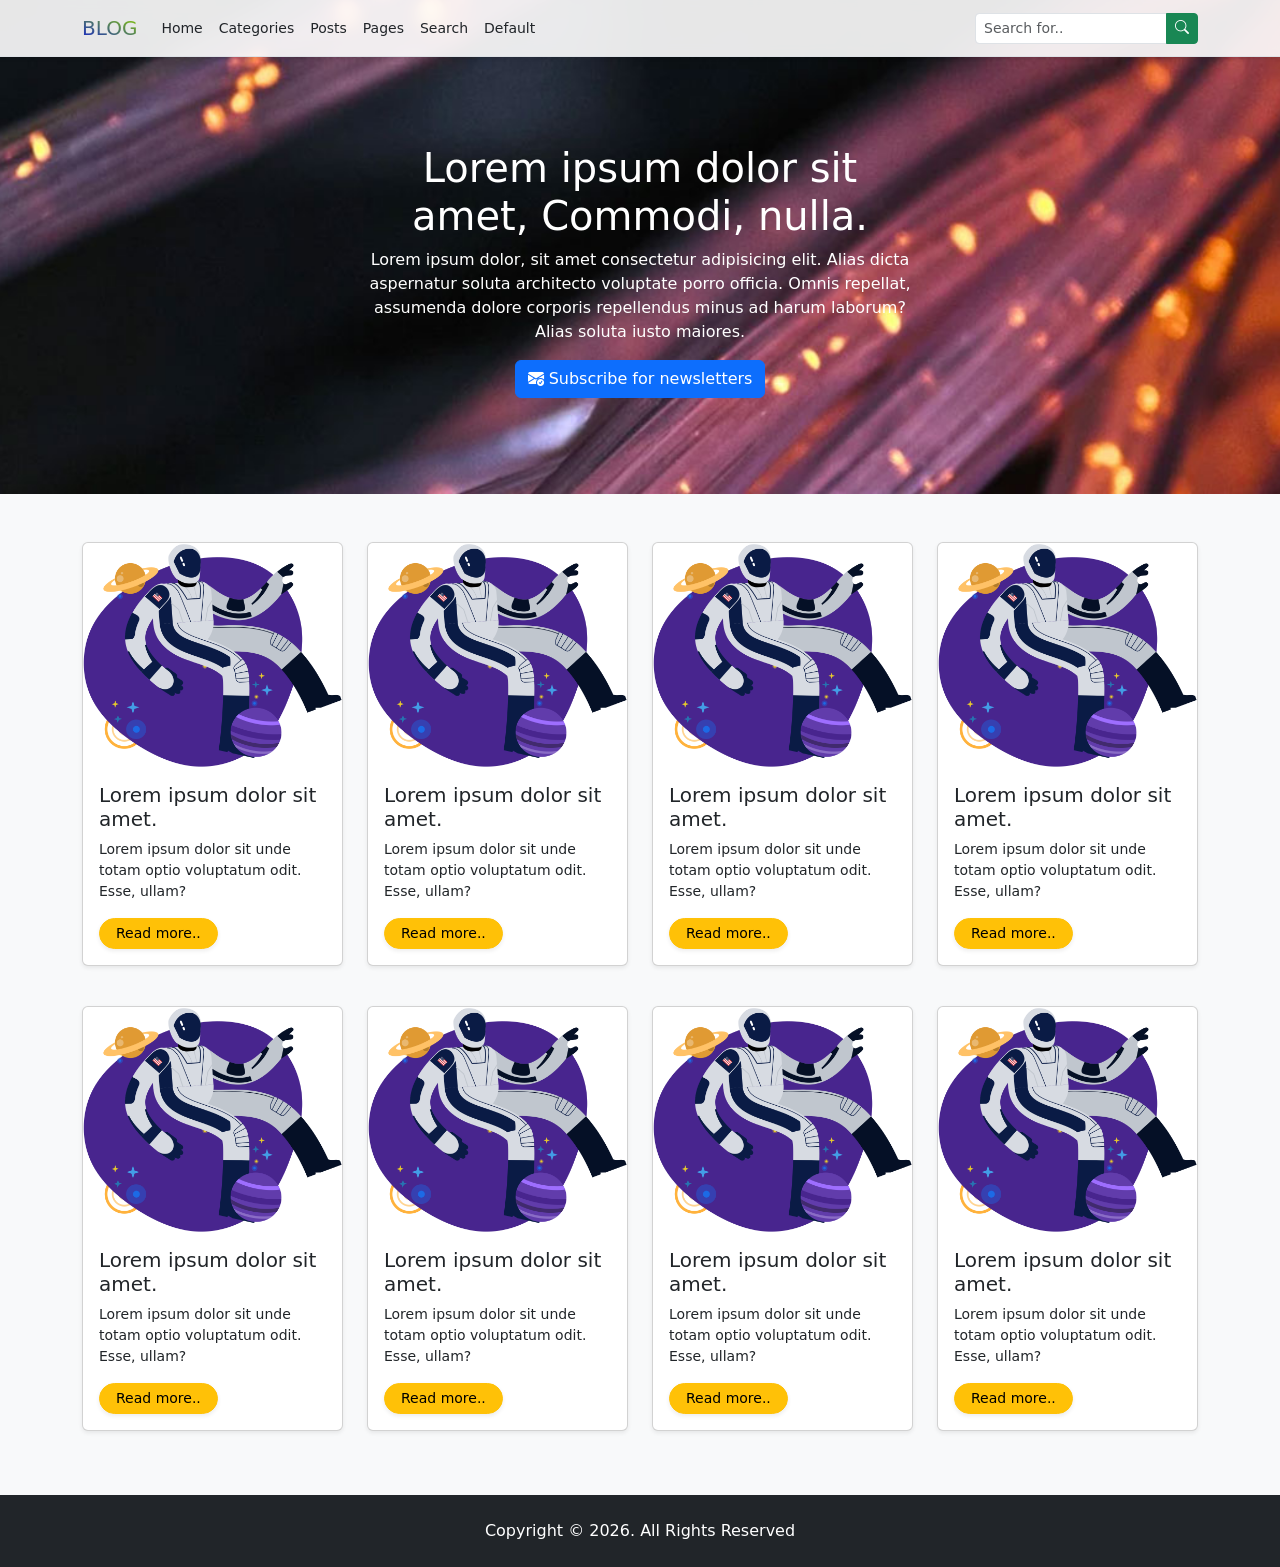
<file: index.html>
<!DOCTYPE html>
<html lang="en">
<head>
    <meta charset="UTF-8">
    <meta name="viewport" content="width=device-width, initial-scale=1.0">
    <title>Home Template</title>
    <link rel="stylesheet" href="https://cdn.jsdelivr.net/npm/bootstrap@5.3.8/dist/css/bootstrap.min.css">
    <link rel="stylesheet" href="https://cdn.jsdelivr.net/npm/bootstrap-icons@1.13.1/font/bootstrap-icons.min.css">
    <link rel="stylesheet" href="styles.css">
</head>
<body class="bg-light">
    
<!-- Navbar -->
<nav class="navbar navbar-expand-lg bg-white small border-bottom shadow-sm fixed-top custom-nav" style="--bs-bg-opacity: .9;">
    <div class="container">
        <a href="index.html" class="navbar-brand">
            <span class="brand-style brand-gradient">
                BLOG
            </span>
        </a>
        <button
            type="button"
            class="navbar-toggler"
            data-bs-toggle="collapse"
            data-bs-target="#blog-navbar"
            aria-controls="blog-navbar"
            aria-expanded="false"
            aria-label="Toggle Navigation">
            <span class="navbar-toggler-icon"></span>
        </button>
        <div class="collapse navbar-collapse" id="blog-navbar">
            <ul class="navbar-nav me-auto mb-2 mb-lg-0">
                <li class="nav-item">
                    <a href="index.html" class="nav-link text-dark">Home</a>
                </li>
                <li class="nav-item">
                    <a href="default.html" class="nav-link text-dark">Categories</a>
                </li>
                <li class="nav-item">
                    <a href="posts.html" class="nav-link text-dark">Posts</a>
                </li>
                <li class="nav-item">
                    <a href="page.html" class="nav-link text-dark">Pages</a>
                </li>
                <li class="nav-item">
                    <a href="search.html" class="nav-link text-dark">Search</a>
                </li>
                <li class="nav-item">
                    <a href="default.html" class="nav-link text-dark">Default</a>
                </li>
            </ul>
            <form class="d-flex" role="search">
                <div class="input-group">
                    <input type="search" class="form-control form-control-sm" placeholder="Search for..">
                    <button type="submit" class="btn btn-sm btn-success">
                        <i class="bi bi-search"></i>
                    </button>
                </div>
            </form>
        </div>
    </div>
</nav>
<!-- Navbar -->

<!-- Banner -->
 <section class="banner-holder pt-5">
    <div class="container">
        <div class="row justify-content-center">
            <div class="col-md-6">
                <div class="banner-content text-center text-white my-5 py-5">
                    <h1>Lorem ipsum dolor sit amet, Commodi, nulla.</h1>
                    <p>Lorem ipsum dolor, sit amet consectetur adipisicing elit. Alias dicta aspernatur soluta architecto voluptate porro officia. Omnis repellat, assumenda dolore corporis repellendus minus ad harum laborum? Alias soluta iusto maiores.</p>
                    <a href="#" class="btn btn-primary" data-bs-toggle="modal" data-bs-target="#subscribe-modal">
                       <i class="bi bi-envelope-check-fill"></i> Subscribe for newsletters 
                    </a>
                </div>
            </div>
        </div>
    </div>
 </section>
<!-- Banner -->

<!-- Home Posts -->
 <section class="home-posts py-5">
    <div class="container">
        <div class="row g-4">
            <div class="col-md-3">
                <div class="card shadow-sm mb-3">
                    <img src="img/p.png" alt="Post Image">
                    <div class="card-body">
                        <h3 class="fs-5">Lorem ipsum dolor sit amet.</h3>
                        <p class="small fw-light">Lorem ipsum dolor sit  unde totam optio voluptatum odit. Esse, ullam?</p>
                        <a href="#" class="btn btn-sm btn-warning rounded-pill shadow-sm px-3">
                            Read more..
                        </a>
                    </div>
                </div>
            </div>
            <div class="col-md-3">
                <div class="card shadow-sm mb-3">
                    <img src="img/p.png" alt="Post Image">
                    <div class="card-body">
                        <h3 class="fs-5">Lorem ipsum dolor sit amet.</h3>
                        <p class="small fw-light">Lorem ipsum dolor sit  unde totam optio voluptatum odit. Esse, ullam?</p>
                        <a href="#" class="btn btn-sm btn-warning rounded-pill shadow-sm px-3">
                            Read more..
                        </a>
                    </div>
                </div>
            </div>
            <div class="col-md-3">
                <div class="card shadow-sm mb-3">
                    <img src="img/p.png" alt="Post Image">
                    <div class="card-body">
                        <h3 class="fs-5">Lorem ipsum dolor sit amet.</h3>
                        <p class="small fw-light">Lorem ipsum dolor sit  unde totam optio voluptatum odit. Esse, ullam?</p>
                        <a href="#" class="btn btn-sm btn-warning rounded-pill shadow-sm px-3">
                            Read more..
                        </a>
                    </div>
                </div>
            </div>
            <div class="col-md-3">
                <div class="card shadow-sm mb-3">
                    <img src="img/p.png" alt="Post Image">
                    <div class="card-body">
                        <h3 class="fs-5">Lorem ipsum dolor sit amet.</h3>
                        <p class="small fw-light">Lorem ipsum dolor sit  unde totam optio voluptatum odit. Esse, ullam?</p>
                        <a href="#" class="btn btn-sm btn-warning rounded-pill shadow-sm px-3">
                            Read more..
                        </a>
                    </div>
                </div>
            </div>
            <div class="col-md-3">
                <div class="card shadow-sm mb-3">
                    <img src="img/p.png" alt="Post Image">
                    <div class="card-body">
                        <h3 class="fs-5">Lorem ipsum dolor sit amet.</h3>
                        <p class="small fw-light">Lorem ipsum dolor sit  unde totam optio voluptatum odit. Esse, ullam?</p>
                        <a href="#" class="btn btn-sm btn-warning rounded-pill shadow-sm px-3">
                            Read more..
                        </a>
                    </div>
                </div>
            </div>
            <div class="col-md-3">
                <div class="card shadow-sm mb-3">
                    <img src="img/p.png" alt="Post Image">
                    <div class="card-body">
                        <h3 class="fs-5">Lorem ipsum dolor sit amet.</h3>
                        <p class="small fw-light">Lorem ipsum dolor sit  unde totam optio voluptatum odit. Esse, ullam?</p>
                        <a href="#" class="btn btn-sm btn-warning rounded-pill shadow-sm px-3">
                            Read more..
                        </a>
                    </div>
                </div>
            </div>
            <div class="col-md-3">
                <div class="card shadow-sm mb-3">
                    <img src="img/p.png" alt="Post Image">
                    <div class="card-body">
                        <h3 class="fs-5">Lorem ipsum dolor sit amet.</h3>
                        <p class="small fw-light">Lorem ipsum dolor sit  unde totam optio voluptatum odit. Esse, ullam?</p>
                        <a href="#" class="btn btn-sm btn-warning rounded-pill shadow-sm px-3">
                            Read more..
                        </a>
                    </div>
                </div>
            </div>
            <div class="col-md-3">
                <div class="card shadow-sm mb-3">
                    <img src="img/p.png" alt="Post Image">
                    <div class="card-body">
                        <h3 class="fs-5">Lorem ipsum dolor sit amet.</h3>
                        <p class="small fw-light">Lorem ipsum dolor sit  unde totam optio voluptatum odit. Esse, ullam?</p>
                        <a href="#" class="btn btn-sm btn-warning rounded-pill shadow-sm px-3">
                            Read more..
                        </a>
                    </div>
                </div>
            </div>
        </div>
    </div>
 </section>
<!-- Home Posts -->

<!-- Blog Footer -->
 <footer class="main-footer text-bg-dark p-4 text-center">
    <p class="m-0">Copyright &copy; 2026. All Rights Reserved</p>
 </footer>
<!-- Blog Footer -->

<!-- Subscribe Modal -->
<div class="modal fade" id="subscribe-modal" data-bs-backdrop="static" data-bs-keyboard="false" tabindex="-1" aria-hidden="true">
    <div class="modal-dialog modal-dialog-centered">
        <div class="modal-content">
            <div class="modal-header text-bg-primary">
                <h5 class="modal-title">Subscribe for newsletters</h5>
                <button 
                    class="btn-close btn-close-white"
                    type="button"
                    data-bs-dismiss="modal"
                    aria-label="Close">
                </button>
            </div>
            <div class="modal-body">
                <form>
                    <div class="row gx-2">
                        <div class="col-md-6">
                            <div class="mb-2">
                                <input type="text" class="form-control form-control-sm" placeholder="First Name" required>
                            </div>
                        </div>
                        <div class="col-md-6">
                            <div class="mb-2">
                                <input type="text" class="form-control form-control-sm" placeholder="Last Name" required>
                            </div>
                        </div>
                        <div class="col-md-12">
                            <div class="mb-2">
                                <input type="email" class="form-control form-control-sm" placeholder="Email" required>
                            </div>
                        </div>
                        <div class="col-md-12">
                            <div class="d-grid">
                               <button
                                    type="submit"
                                    class="btn btn-success btn-sm">
                                    <i class="bi bi-envelope-check-fill"></i> 
                                    Subscribe
                                </button>
                            </div>
                        </div>
                    </div>
                </form>
            </div>
        </div>
    </div>
</div>
<!-- Subscribe Modal -->



<script src="https://cdn.jsdelivr.net/npm/bootstrap@5.3.8/dist/js/bootstrap.bundle.min.js"></script>
</body>
</html>
</file>
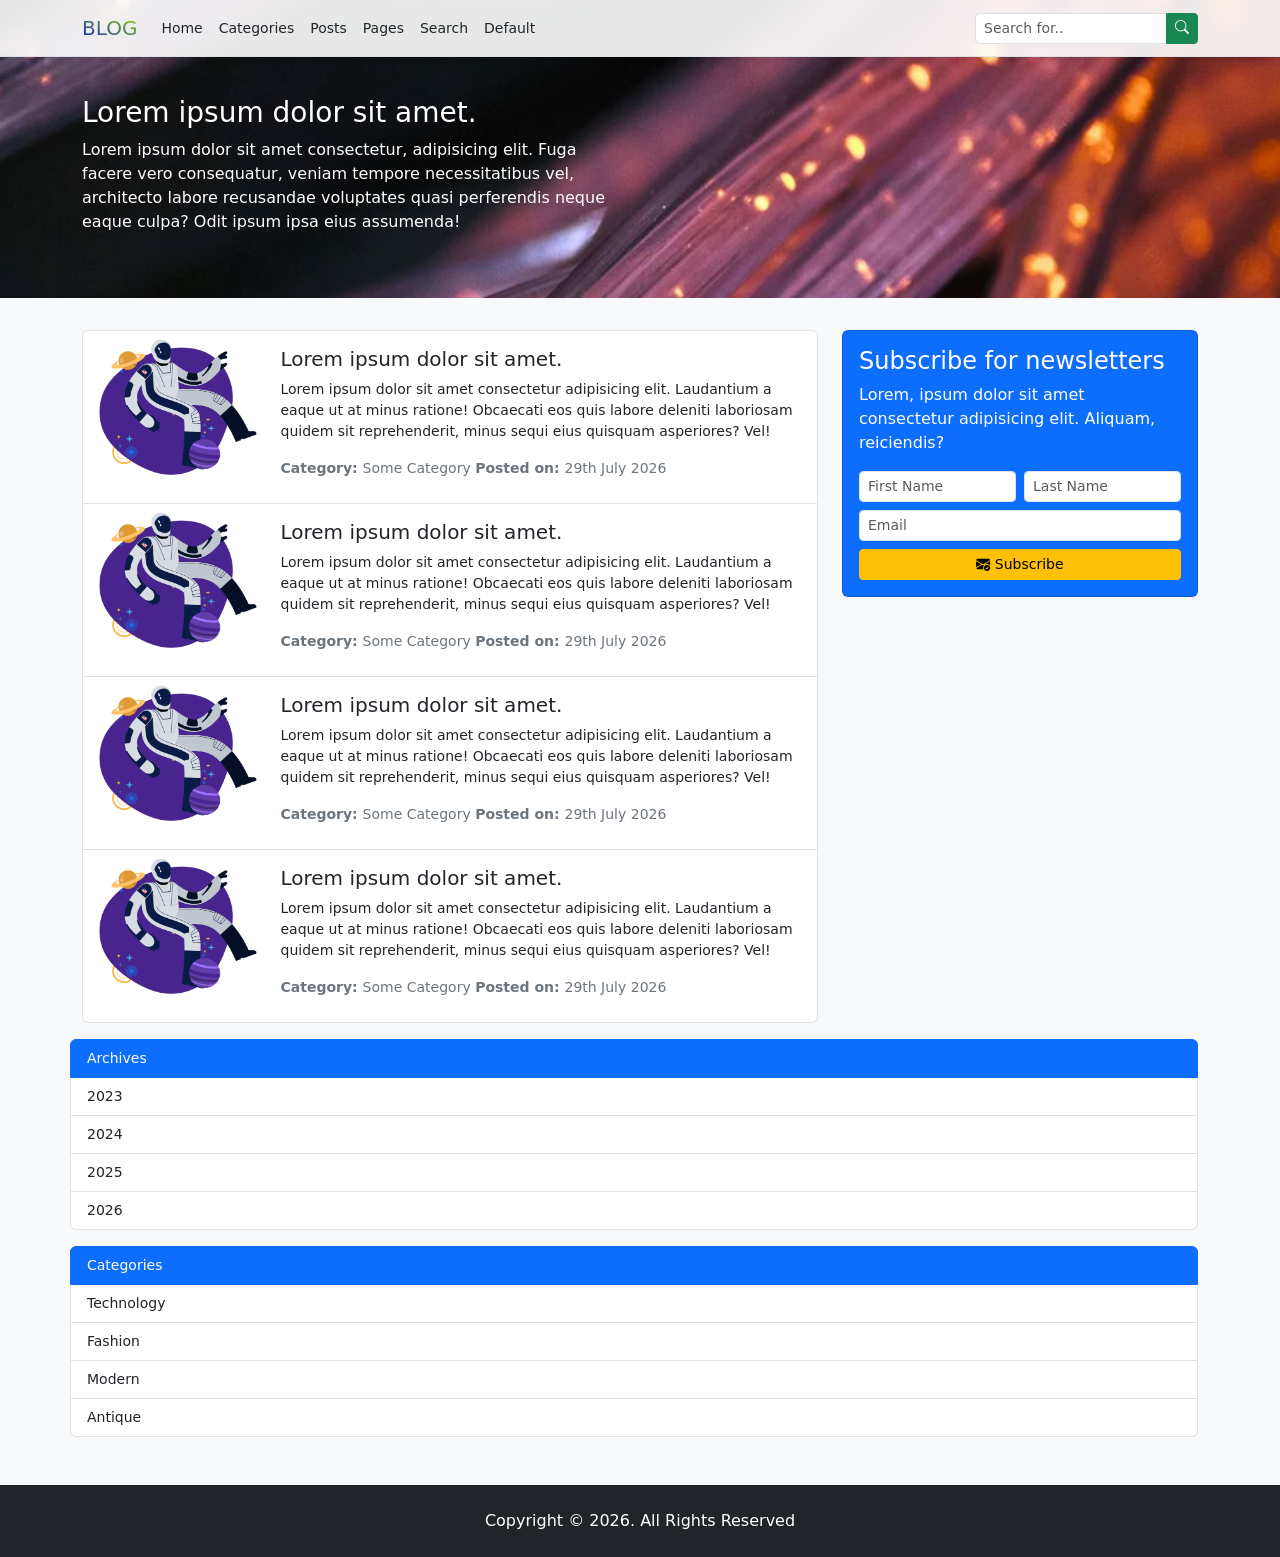
<file: default.html>
<!DOCTYPE html>
<html lang="en">
<head>
    <meta charset="UTF-8">
    <meta name="viewport" content="width=device-width, initial-scale=1.0">
    <title>Home Template</title>
    <link rel="stylesheet" href="https://cdn.jsdelivr.net/npm/bootstrap@5.3.8/dist/css/bootstrap.min.css">
    <link rel="stylesheet" href="https://cdn.jsdelivr.net/npm/bootstrap-icons@1.13.1/font/bootstrap-icons.min.css">
    <link rel="stylesheet" href="styles.css">
</head>
<body class="bg-light">
    
<!-- Navbar -->
<nav class="navbar navbar-expand-lg bg-white small border-bottom shadow-sm fixed-top custom-nav" style="--bs-bg-opacity: .9;">
    <div class="container">
        <a href="index.html" class="navbar-brand">
            <span class="brand-style brand-gradient">
                BLOG
            </span>
        </a>
        <button
            type="button"
            class="navbar-toggler"
            data-bs-toggle="collapse"
            data-bs-target="#blog-navbar"
            aria-controls="blog-navbar"
            aria-expanded="false"
            aria-label="Toggle Navigation">
            <span class="navbar-toggler-icon"></span>
        </button>
        <div class="collapse navbar-collapse" id="blog-navbar">
            <ul class="navbar-nav me-auto mb-2 mb-lg-0">
                <li class="nav-item">
                    <a href="index.html" class="nav-link text-dark">Home</a>
                </li>
                <li class="nav-item">
                    <a href="default.html" class="nav-link text-dark">Categories</a>
                </li>
                <li class="nav-item">
                    <a href="posts.html" class="nav-link text-dark">Posts</a>
                </li>
                <li class="nav-item">
                    <a href="page.html" class="nav-link text-dark">Pages</a>
                </li>
                <li class="nav-item">
                    <a href="search.html" class="nav-link text-dark">Search</a>
                </li>
                <li class="nav-item">
                    <a href="default.html" class="nav-link text-dark">Default</a>
                </li>
            </ul>
            <form class="d-flex" role="search">
                <div class="input-group">
                    <input type="search" class="form-control form-control-sm" placeholder="Search for..">
                    <button type="submit" class="btn btn-sm btn-success">
                        <i class="bi bi-search"></i>
                    </button>
                </div>
            </form>
        </div>
    </div>
</nav>
<!-- Navbar -->

<!-- Page Header -->
 <header class="main-page-header py-5 mb-3">
    <div class="container">
        <div class="row">
            <div class="col-md-6">
                <div class="page-header-holder mt-5 text-white">
                    <h1 class="fs-3">Lorem ipsum dolor sit amet.</h1>
                    <p>Lorem ipsum dolor sit amet consectetur, adipisicing elit. Fuga facere vero consequatur, veniam tempore necessitatibus vel, architecto labore recusandae voluptates quasi perferendis neque eaque culpa? Odit ipsum ipsa eius assumenda!</p>
                </div>
            </div>
        </div>
    </div>
 </header>
<!-- Page Header -->

<!-- Post Loop -->
 <section class="post-loop py-3 mb-3">
    <div class="container">
        <div class="row">
            <div class="col-md-8">
                <div class="list-group mb-3">
                    <a href="#" class="list-group-item list-group-item-action text-dark">
                        <article class="row aligh-items-center">
                            <div class="col-md-3">
                                <img src="img/p.png" alt="" class="img-fluid rounded">
                            </div>
                            <div class="col-md-9">
                                <h3 class="fs-5 mt-2">Lorem ipsum dolor sit amet.</h3>
                                <p class="fw-light small">Lorem ipsum dolor sit amet consectetur adipisicing elit. Laudantium a eaque ut at minus ratione! Obcaecati eos quis labore deleniti laboriosam quidem sit reprehenderit, minus sequi eius quisquam asperiores? Vel!</p>
                                <p class="text-secondary small">
                                    <strong>Category: </strong> Some Category
                                    <strong>Posted on: </strong> 29th July 2026
                                </p>
                            </div>
                        </article>
                    </a>
                    <a href="#" class="list-group-item list-group-item-action text-dark">
                        <article class="row aligh-items-center">
                            <div class="col-md-3">
                                <img src="img/p.png" alt="" class="img-fluid rounded">
                            </div>
                            <div class="col-md-9">
                                <h3 class="fs-5 mt-2">Lorem ipsum dolor sit amet.</h3>
                                <p class="fw-light small">Lorem ipsum dolor sit amet consectetur adipisicing elit. Laudantium a eaque ut at minus ratione! Obcaecati eos quis labore deleniti laboriosam quidem sit reprehenderit, minus sequi eius quisquam asperiores? Vel!</p>
                                <p class="text-secondary small">
                                    <strong>Category: </strong> Some Category
                                    <strong>Posted on: </strong> 29th July 2026
                                </p>
                            </div>
                        </article>
                    </a>
                    <a href="#" class="list-group-item list-group-item-action text-dark">
                        <article class="row aligh-items-center">
                            <div class="col-md-3">
                                <img src="img/p.png" alt="" class="img-fluid rounded">
                            </div>
                            <div class="col-md-9">
                                <h3 class="fs-5 mt-2">Lorem ipsum dolor sit amet.</h3>
                                <p class="fw-light small">Lorem ipsum dolor sit amet consectetur adipisicing elit. Laudantium a eaque ut at minus ratione! Obcaecati eos quis labore deleniti laboriosam quidem sit reprehenderit, minus sequi eius quisquam asperiores? Vel!</p>
                                <p class="text-secondary small">
                                    <strong>Category: </strong> Some Category
                                    <strong>Posted on: </strong> 29th July 2026
                                </p>
                            </div>
                        </article>
                    </a>
                    <a href="#" class="list-group-item list-group-item-action text-dark">
                        <article class="row aligh-items-center">
                            <div class="col-md-3">
                                <img src="img/p.png" alt="" class="img-fluid rounded">
                            </div>
                            <div class="col-md-9">
                                <h3 class="fs-5 mt-2">Lorem ipsum dolor sit amet.</h3>
                                <p class="fw-light small">Lorem ipsum dolor sit amet consectetur adipisicing elit. Laudantium a eaque ut at minus ratione! Obcaecati eos quis labore deleniti laboriosam quidem sit reprehenderit, minus sequi eius quisquam asperiores? Vel!</p>
                                <p class="text-secondary small">
                                    <strong>Category: </strong> Some Category
                                    <strong>Posted on: </strong> 29th July 2026
                                </p>
                            </div>
                        </article>
                    </a>
                </div>
            </div>
            <div class="col-md-4">
                <div class="card text-bg-primary mb-3">
                    <div class="card-body">
                        <h3 class="fs-4">Subscribe for newsletters</h3>
                        <p>Lorem, ipsum dolor sit amet consectetur adipisicing elit. Aliquam, reiciendis?</p>
                        <form>
                            <div class="row gx-2">
                                <div class="col-md-6">
                                    <div class="mb-2">
                                        <input type="text" class="form-control form-control-sm" placeholder="First Name" required>
                                    </div>
                                </div>
                                <div class="col-md-6">
                                    <div class="mb-2">
                                        <input type="text" class="form-control form-control-sm" placeholder="Last Name" required>
                                    </div>
                                </div>
                                <div class="col-md-12">
                                    <div class="mb-2">
                                        <input type="email" class="form-control form-control-sm" placeholder="Email" required>
                                    </div>
                                </div>
                                <div class="col-md-12">
                                    <div class="d-grid">
                                        <button
                                            type="submit"
                                            class="btn btn-warning btn-sm">
                                            <i class="bi bi-envelope-check-fill"></i> 
                                            Subscribe
                                        </button>
                                    </div>
                                </div>
                            </div>
                        </form>
                    </div>
                </div>
            </div>
            <ul class="list-group small mb-3">
                <li class="list-group-item active">Archives</li>
                <li class="list-group-item list-group-item-action">
                    <a href="#" class="text-decoration-none text-dark">2023</a>
                </li>
                <li class="list-group-item list-group-item-action">
                    <a href="#" class="text-decoration-none text-dark">2024</a>
                </li>
                <li class="list-group-item list-group-item-action">
                    <a href="#" class="text-decoration-none text-dark">2025</a>
                </li>
                <li class="list-group-item list-group-item-action">
                    <a href="#" class="text-decoration-none text-dark">2026</a>
                </li>
            </ul>
            <ul class="list-group small mb-3">
                <li class="list-group-item active">Categories</li>
                <li class="list-group-item list-group-item-action">
                    <a href="#" class="text-decoration-none text-dark">Technology</a>
                </li>
                <li class="list-group-item list-group-item-action">
                    <a href="#" class="text-decoration-none text-dark">Fashion</a>
                </li>
                <li class="list-group-item list-group-item-action">
                    <a href="#" class="text-decoration-none text-dark">Modern</a>
                </li>
                <li class="list-group-item list-group-item-action">
                    <a href="#" class="text-decoration-none text-dark">Antique</a>
                </li>
            </ul>
        </div>
    </div>
 </section>
<!-- Post Loop -->


<!-- Blog Footer -->
 <footer class="main-footer text-bg-dark p-4 text-center">
    <p class="m-0">Copyright &copy; 2026. All Rights Reserved</p>
 </footer>
<!-- Blog Footer -->





<script src="https://cdn.jsdelivr.net/npm/bootstrap@5.3.8/dist/js/bootstrap.bundle.min.js"></script>
</body>
</html>
</file>
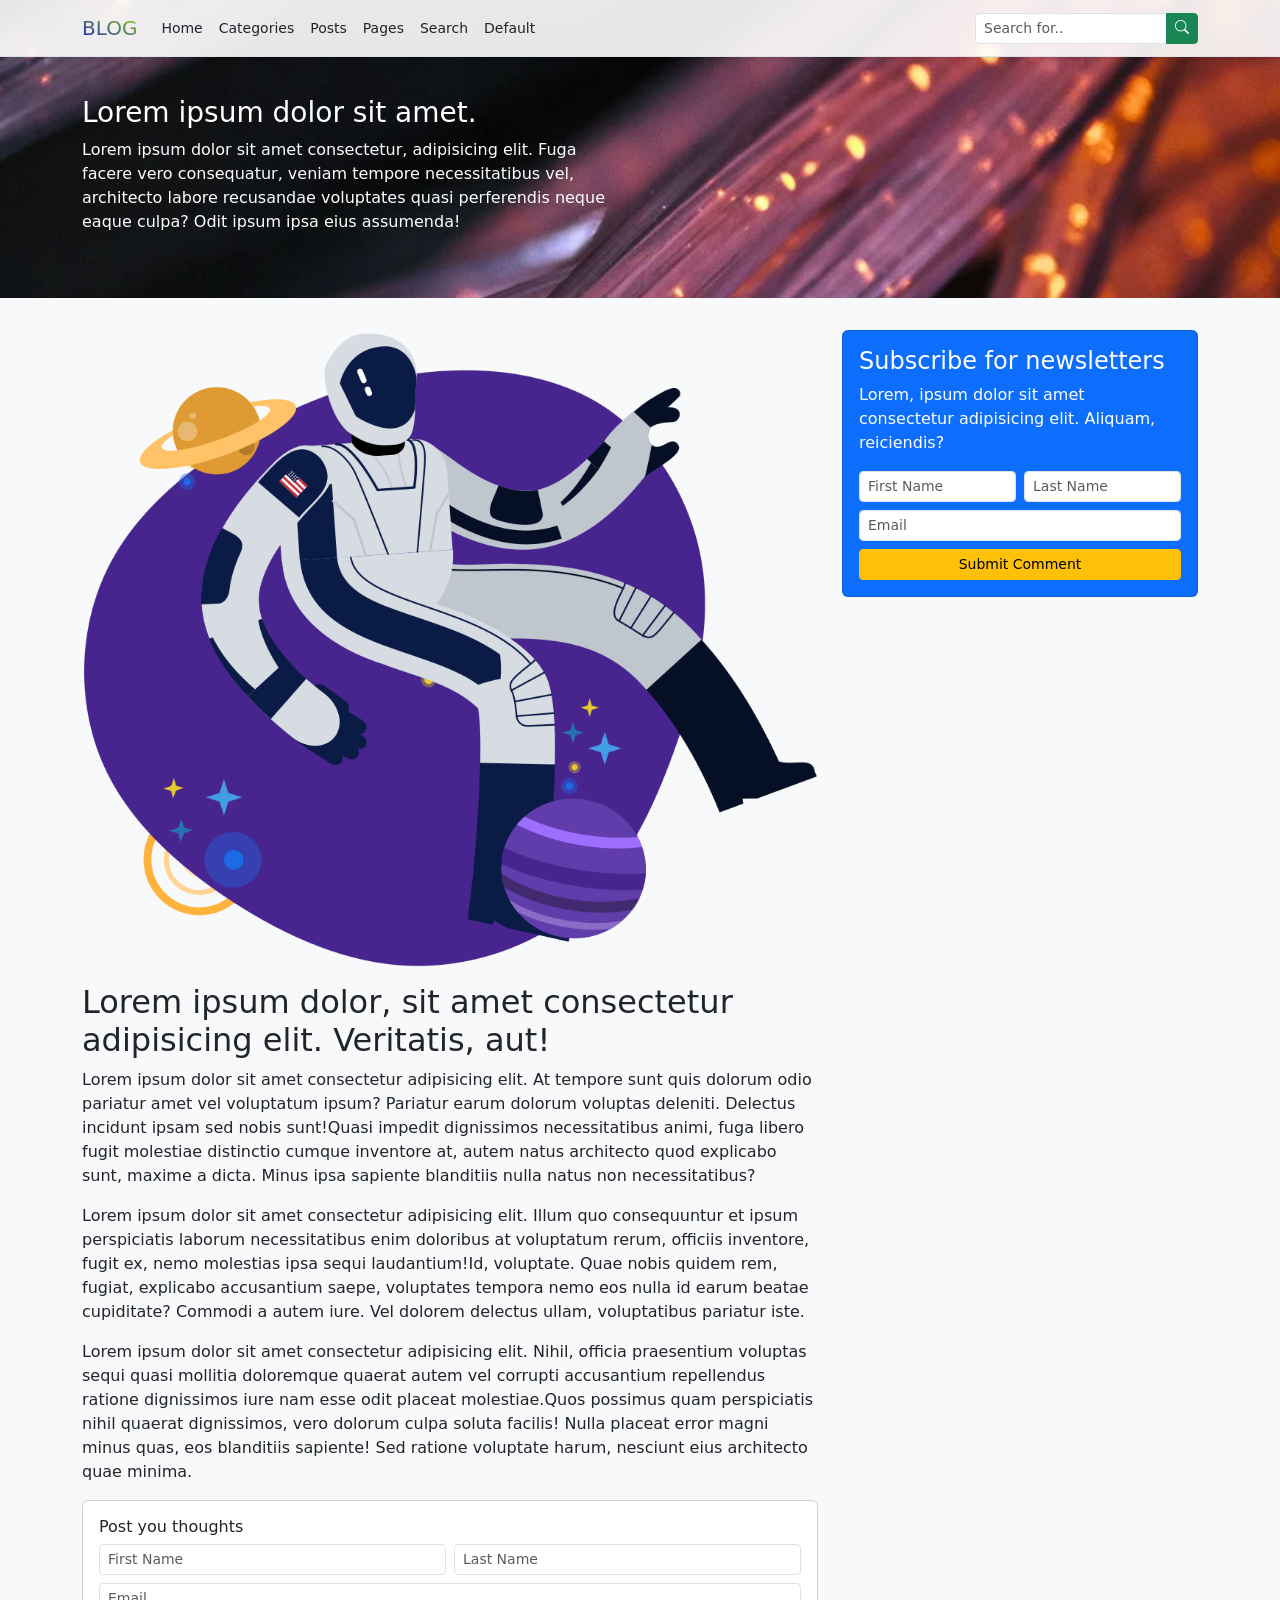
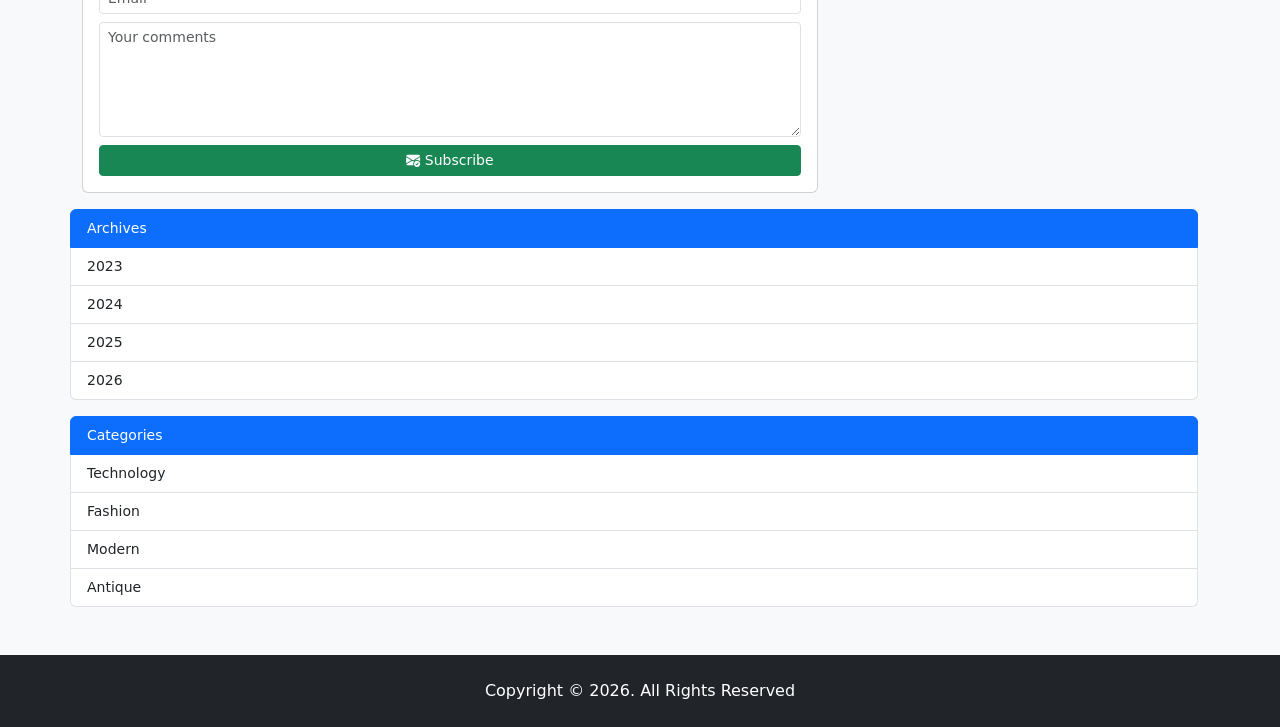
<file: page.html>
<!DOCTYPE html>
<html lang="en">
<head>
    <meta charset="UTF-8">
    <meta name="viewport" content="width=device-width, initial-scale=1.0">
    <title>Home Template</title>
    <link rel="stylesheet" href="https://cdn.jsdelivr.net/npm/bootstrap@5.3.8/dist/css/bootstrap.min.css">
    <link rel="stylesheet" href="https://cdn.jsdelivr.net/npm/bootstrap-icons@1.13.1/font/bootstrap-icons.min.css">
    <link rel="stylesheet" href="styles.css">
</head>
<body class="bg-light">
    
<!-- Navbar -->
<nav class="navbar navbar-expand-lg bg-white small border-bottom shadow-sm fixed-top custom-nav" style="--bs-bg-opacity: .9;">
    <div class="container">
        <a href="index.html" class="navbar-brand">
            <span class="brand-style brand-gradient">
                BLOG
            </span>
        </a>
        <button
            type="button"
            class="navbar-toggler"
            data-bs-toggle="collapse"
            data-bs-target="#blog-navbar"
            aria-controls="blog-navbar"
            aria-expanded="false"
            aria-label="Toggle Navigation">
            <span class="navbar-toggler-icon"></span>
        </button>
        <div class="collapse navbar-collapse" id="blog-navbar">
            <ul class="navbar-nav me-auto mb-2 mb-lg-0">
                <li class="nav-item">
                    <a href="index.html" class="nav-link text-dark">Home</a>
                </li>
                <li class="nav-item">
                    <a href="default.html" class="nav-link text-dark">Categories</a>
                </li>
                <li class="nav-item">
                    <a href="posts.html" class="nav-link text-dark">Posts</a>
                </li>
                <li class="nav-item">
                    <a href="page.html" class="nav-link text-dark">Pages</a>
                </li>
                <li class="nav-item">
                    <a href="search.html" class="nav-link text-dark">Search</a>
                </li>
                <li class="nav-item">
                    <a href="default.html" class="nav-link text-dark">Default</a>
                </li>
            </ul>
            <form class="d-flex" role="search">
                <div class="input-group">
                    <input type="search" class="form-control form-control-sm" placeholder="Search for..">
                    <button type="submit" class="btn btn-sm btn-success">
                        <i class="bi bi-search"></i>
                    </button>
                </div>
            </form>
        </div>
    </div>
</nav>
<!-- Navbar -->

<!-- Page Header -->
 <header class="main-page-header py-5 mb-3">
    <div class="container">
        <div class="row">
            <div class="col-md-6">
                <div class="page-header-holder mt-5 text-white">
                    <h1 class="fs-3">Lorem ipsum dolor sit amet.</h1>
                    <p>Lorem ipsum dolor sit amet consectetur, adipisicing elit. Fuga facere vero consequatur, veniam tempore necessitatibus vel, architecto labore recusandae voluptates quasi perferendis neque eaque culpa? Odit ipsum ipsa eius assumenda!</p>
                </div>
            </div>
        </div>
    </div>
 </header>
<!-- Page Header -->

<!-- Post Loop -->
 <section class="post-loop py-3 mb-3">
    <div class="container">
        <div class="row">
            <div class="col-md-8">
                <div class="content-holder">
                    <img class="rounded img-fluid mb-3" src="img/p.png" alt="">
                    <div class="post-content mb-3">

                        <h2>Lorem ipsum dolor, sit amet consectetur adipisicing elit. Veritatis, aut!</h2>
                        <p><span>Lorem ipsum dolor sit amet consectetur adipisicing elit. At tempore sunt quis dolorum odio pariatur amet vel voluptatum ipsum? Pariatur earum dolorum voluptas deleniti. Delectus incidunt ipsam sed nobis sunt!</span><span>Quasi impedit dignissimos necessitatibus animi, fuga libero fugit molestiae distinctio cumque inventore at, autem natus architecto quod explicabo sunt, maxime a dicta. Minus ipsa sapiente blanditiis nulla natus non necessitatibus?</span></p>
                        <p><span>Lorem ipsum dolor sit amet consectetur adipisicing elit. Illum quo consequuntur et ipsum perspiciatis laborum necessitatibus enim doloribus at voluptatum rerum, officiis inventore, fugit ex, nemo molestias ipsa sequi laudantium!</span><span>Id, voluptate. Quae nobis quidem rem, fugiat, explicabo accusantium saepe, voluptates tempora nemo eos nulla id earum beatae cupiditate? Commodi a autem iure. Vel dolorem delectus ullam, voluptatibus pariatur iste.</span></p>
                        <p><span>Lorem ipsum dolor sit amet consectetur adipisicing elit. Nihil, officia praesentium voluptas sequi quasi mollitia doloremque quaerat autem vel corrupti accusantium repellendus ratione dignissimos iure nam esse odit placeat molestiae.</span><span>Quos possimus quam perspiciatis nihil quaerat dignissimos, vero dolorum culpa soluta facilis! Nulla placeat error magni minus quas, eos blanditiis sapiente! Sed ratione voluptate harum, nesciunt eius architecto quae minima.</span></p>
                    </div>
                    <div class="comment-form mb-3">
                        <div class="card">
                            <div class="card-body">
                                <h3 class="fs-6">Post you thoughts</h3>
                                <form>
                                    <div class="row gx-2">
                                        <div class="col-md-6">
                                            <div class="mb-2">
                                                <input type="text" class="form-control form-control-sm" placeholder="First Name" required>
                                            </div>
                                        </div>
                                        <div class="col-md-6">
                                            <div class="mb-2">
                                                <input type="text" class="form-control form-control-sm" placeholder="Last Name" required>
                                            </div>
                                        </div>
                                        <div class="col-md-12">
                                            <div class="mb-2">
                                                <input type="email" class="form-control form-control-sm" placeholder="Email" required>
                                            </div>
                                        </div>
                                        <div class="col-md-12">
                                            <div class="mb-2">
                                                <textarea rows="5" class="form-control form-control-sm" placeholder="Your comments"></textarea>
                                            </div>
                                        </div>
                                        <div class="col-md-12">
                                            <div class="d-grid">
                                            <button
                                                type="submit"
                                                class="btn btn-success btn-sm">
                                                <i class="bi bi-envelope-check-fill"></i> 
                                                Subscribe
                                            </button>
                                        </div>
                                    </div>
                                </div>
                            </form>
                            </div>
                        </div>
                    </div>
                </div>
            </div>
            <div class="col-md-4">
                <div class="card text-bg-primary mb-3">
                    <div class="card-body">
                        <h3 class="fs-4">Subscribe for newsletters</h3>
                        <p>Lorem, ipsum dolor sit amet consectetur adipisicing elit. Aliquam, reiciendis?</p>
                        <form>
                            <div class="row gx-2">
                                <div class="col-md-6">
                                    <div class="mb-2">
                                        <input type="text" class="form-control form-control-sm" placeholder="First Name" required>
                                    </div>
                                </div>
                                <div class="col-md-6">
                                    <div class="mb-2">
                                        <input type="text" class="form-control form-control-sm" placeholder="Last Name" required>
                                    </div>
                                </div>
                                <div class="col-md-12">
                                    <div class="mb-2">
                                        <input type="email" class="form-control form-control-sm" placeholder="Email" required>
                                    </div>
                                </div>
                                <div class="col-md-12">
                                    <div class="d-grid">
                                        <button
                                            type="submit"
                                            class="btn btn-warning btn-sm"> 
                                            Submit Comment
                                        </button>
                                    </div>
                                </div>
                            </div>
                        </form>
                    </div>
                </div>
            </div>
            <ul class="list-group small mb-3">
                <li class="list-group-item active">Archives</li>
                <li class="list-group-item list-group-item-action">
                    <a href="#" class="text-decoration-none text-dark">2023</a>
                </li>
                <li class="list-group-item list-group-item-action">
                    <a href="#" class="text-decoration-none text-dark">2024</a>
                </li>
                <li class="list-group-item list-group-item-action">
                    <a href="#" class="text-decoration-none text-dark">2025</a>
                </li>
                <li class="list-group-item list-group-item-action">
                    <a href="#" class="text-decoration-none text-dark">2026</a>
                </li>
            </ul>
            <ul class="list-group small mb-3">
                <li class="list-group-item active">Categories</li>
                <li class="list-group-item list-group-item-action">
                    <a href="#" class="text-decoration-none text-dark">Technology</a>
                </li>
                <li class="list-group-item list-group-item-action">
                    <a href="#" class="text-decoration-none text-dark">Fashion</a>
                </li>
                <li class="list-group-item list-group-item-action">
                    <a href="#" class="text-decoration-none text-dark">Modern</a>
                </li>
                <li class="list-group-item list-group-item-action">
                    <a href="#" class="text-decoration-none text-dark">Antique</a>
                </li>
            </ul>
        </div>
    </div>
 </section>
<!-- Post Loop -->


<!-- Blog Footer -->
 <footer class="main-footer text-bg-dark p-4 text-center">
    <p class="m-0">Copyright &copy; 2026. All Rights Reserved</p>
 </footer>
<!-- Blog Footer -->





<script src="https://cdn.jsdelivr.net/npm/bootstrap@5.3.8/dist/js/bootstrap.bundle.min.js"></script>
</body>
</html>
</file>
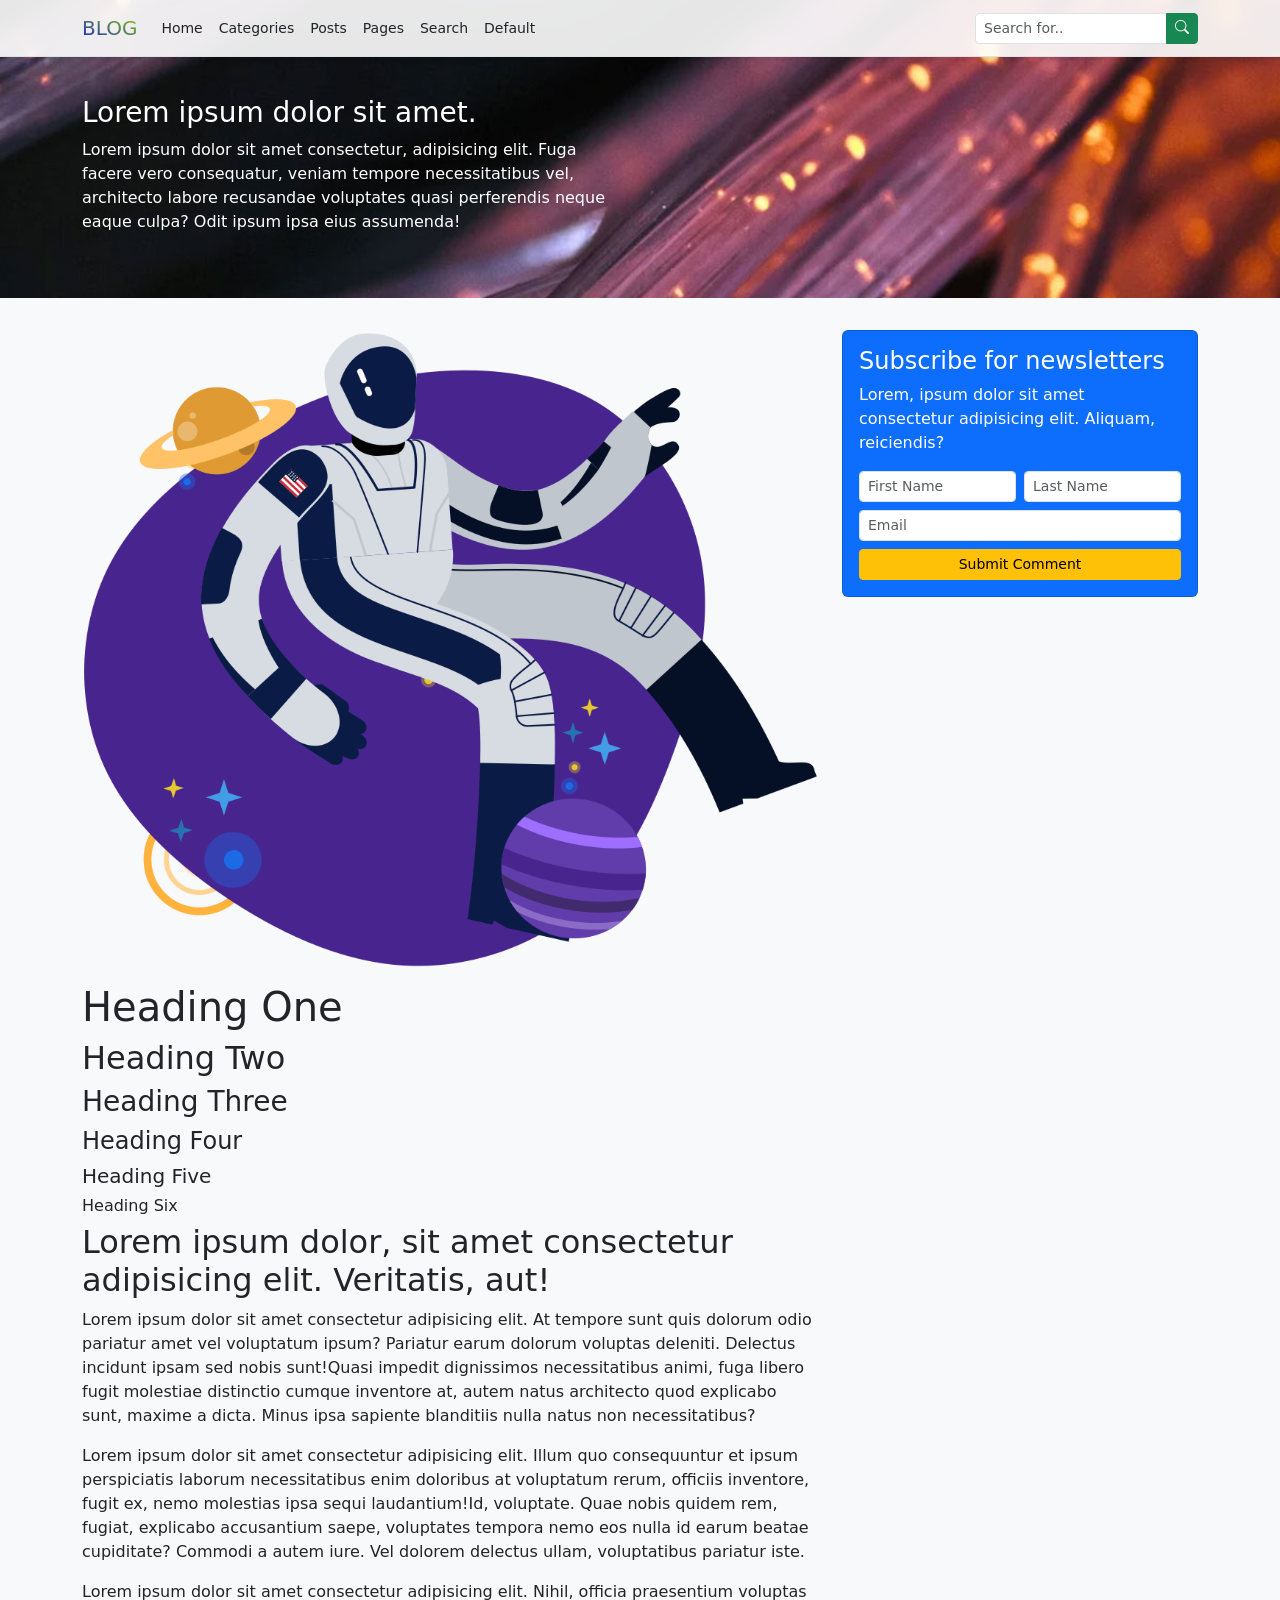
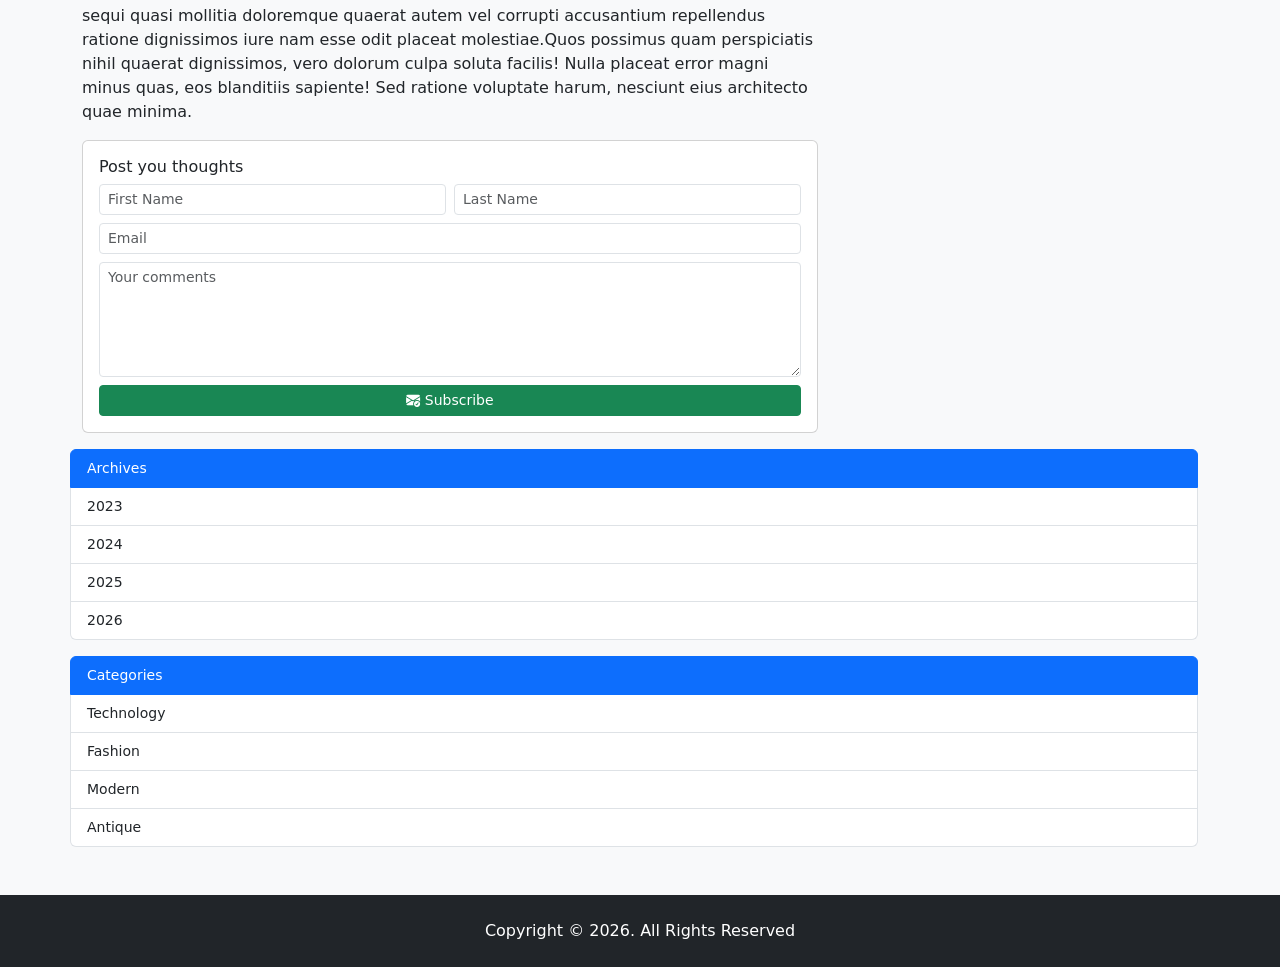
<file: posts.html>
<!DOCTYPE html>
<html lang="en">
<head>
    <meta charset="UTF-8">
    <meta name="viewport" content="width=device-width, initial-scale=1.0">
    <title>Home Template</title>
    <link rel="stylesheet" href="https://cdn.jsdelivr.net/npm/bootstrap@5.3.8/dist/css/bootstrap.min.css">
    <link rel="stylesheet" href="https://cdn.jsdelivr.net/npm/bootstrap-icons@1.13.1/font/bootstrap-icons.min.css">
    <link rel="stylesheet" href="styles.css">
</head>
<body class="bg-light">
    
<!-- Navbar -->
<nav class="navbar navbar-expand-lg bg-white small border-bottom shadow-sm fixed-top custom-nav" style="--bs-bg-opacity: .9;">
    <div class="container">
        <a href="index.html" class="navbar-brand">
            <span class="brand-style brand-gradient">
                BLOG
            </span>
        </a>
        <button
            type="button"
            class="navbar-toggler"
            data-bs-toggle="collapse"
            data-bs-target="#blog-navbar"
            aria-controls="blog-navbar"
            aria-expanded="false"
            aria-label="Toggle Navigation">
            <span class="navbar-toggler-icon"></span>
        </button>
        <div class="collapse navbar-collapse" id="blog-navbar">
            <ul class="navbar-nav me-auto mb-2 mb-lg-0">
                <li class="nav-item">
                    <a href="index.html" class="nav-link text-dark">Home</a>
                </li>
                <li class="nav-item">
                    <a href="default.html" class="nav-link text-dark">Categories</a>
                </li>
                <li class="nav-item">
                    <a href="posts.html" class="nav-link text-dark">Posts</a>
                </li>
                <li class="nav-item">
                    <a href="page.html" class="nav-link text-dark">Pages</a>
                </li>
                <li class="nav-item">
                    <a href="search.html" class="nav-link text-dark">Search</a>
                </li>
                <li class="nav-item">
                    <a href="default.html" class="nav-link text-dark">Default</a>
                </li>
            </ul>
            <form class="d-flex" role="search">
                <div class="input-group">
                    <input type="search" class="form-control form-control-sm" placeholder="Search for..">
                    <button type="submit" class="btn btn-sm btn-success">
                        <i class="bi bi-search"></i>
                    </button>
                </div>
            </form>
        </div>
    </div>
</nav>
<!-- Navbar -->

<!-- Page Header -->
 <header class="main-page-header py-5 mb-3">
    <div class="container">
        <div class="row">
            <div class="col-md-6">
                <div class="page-header-holder mt-5 text-white">
                    <h1 class="fs-3">Lorem ipsum dolor sit amet.</h1>
                    <p>Lorem ipsum dolor sit amet consectetur, adipisicing elit. Fuga facere vero consequatur, veniam tempore necessitatibus vel, architecto labore recusandae voluptates quasi perferendis neque eaque culpa? Odit ipsum ipsa eius assumenda!</p>
                </div>
            </div>
        </div>
    </div>
 </header>
<!-- Page Header -->

<!-- Post Loop -->
 <section class="post-loop py-3 mb-3">
    <div class="container">
        <div class="row">
            <div class="col-md-8">
                <div class="content-holder">
                    <img class="rounded img-fluid mb-3" src="img/p.png" alt="">
                    <div class="post-content mb-3">

                        <h1>Heading One</h1>
                        <h2>Heading Two</h2>
                        <h3>Heading Three</h3>
                        <h4>Heading Four</h4>
                        <h5>Heading Five</h5>
                        <h6>Heading Six</h6>

                        <h2>Lorem ipsum dolor, sit amet consectetur adipisicing elit. Veritatis, aut!</h2>
                        <p><span>Lorem ipsum dolor sit amet consectetur adipisicing elit. At tempore sunt quis dolorum odio pariatur amet vel voluptatum ipsum? Pariatur earum dolorum voluptas deleniti. Delectus incidunt ipsam sed nobis sunt!</span><span>Quasi impedit dignissimos necessitatibus animi, fuga libero fugit molestiae distinctio cumque inventore at, autem natus architecto quod explicabo sunt, maxime a dicta. Minus ipsa sapiente blanditiis nulla natus non necessitatibus?</span></p>
                        <p><span>Lorem ipsum dolor sit amet consectetur adipisicing elit. Illum quo consequuntur et ipsum perspiciatis laborum necessitatibus enim doloribus at voluptatum rerum, officiis inventore, fugit ex, nemo molestias ipsa sequi laudantium!</span><span>Id, voluptate. Quae nobis quidem rem, fugiat, explicabo accusantium saepe, voluptates tempora nemo eos nulla id earum beatae cupiditate? Commodi a autem iure. Vel dolorem delectus ullam, voluptatibus pariatur iste.</span></p>
                        <p><span>Lorem ipsum dolor sit amet consectetur adipisicing elit. Nihil, officia praesentium voluptas sequi quasi mollitia doloremque quaerat autem vel corrupti accusantium repellendus ratione dignissimos iure nam esse odit placeat molestiae.</span><span>Quos possimus quam perspiciatis nihil quaerat dignissimos, vero dolorum culpa soluta facilis! Nulla placeat error magni minus quas, eos blanditiis sapiente! Sed ratione voluptate harum, nesciunt eius architecto quae minima.</span></p>
                    </div>
                    <div class="comment-form mb-3">
                        <div class="card">
                            <div class="card-body">
                                <h3 class="fs-6">Post you thoughts</h3>
                                <form>
                                    <div class="row gx-2">
                                        <div class="col-md-6">
                                            <div class="mb-2">
                                                <input type="text" class="form-control form-control-sm" placeholder="First Name" required>
                                            </div>
                                        </div>
                                        <div class="col-md-6">
                                            <div class="mb-2">
                                                <input type="text" class="form-control form-control-sm" placeholder="Last Name" required>
                                            </div>
                                        </div>
                                        <div class="col-md-12">
                                            <div class="mb-2">
                                                <input type="email" class="form-control form-control-sm" placeholder="Email" required>
                                            </div>
                                        </div>
                                        <div class="col-md-12">
                                            <div class="mb-2">
                                                <textarea rows="5" class="form-control form-control-sm" placeholder="Your comments"></textarea>
                                            </div>
                                        </div>
                                        <div class="col-md-12">
                                            <div class="d-grid">
                                            <button
                                                type="submit"
                                                class="btn btn-success btn-sm">
                                                <i class="bi bi-envelope-check-fill"></i> 
                                                Subscribe
                                            </button>
                                        </div>
                                    </div>
                                </div>
                            </form>
                            </div>
                        </div>
                    </div>
                </div>
            </div>
            <div class="col-md-4">
                <div class="card text-bg-primary mb-3">
                    <div class="card-body">
                        <h3 class="fs-4">Subscribe for newsletters</h3>
                        <p>Lorem, ipsum dolor sit amet consectetur adipisicing elit. Aliquam, reiciendis?</p>
                        <form>
                            <div class="row gx-2">
                                <div class="col-md-6">
                                    <div class="mb-2">
                                        <input type="text" class="form-control form-control-sm" placeholder="First Name" required>
                                    </div>
                                </div>
                                <div class="col-md-6">
                                    <div class="mb-2">
                                        <input type="text" class="form-control form-control-sm" placeholder="Last Name" required>
                                    </div>
                                </div>
                                <div class="col-md-12">
                                    <div class="mb-2">
                                        <input type="email" class="form-control form-control-sm" placeholder="Email" required>
                                    </div>
                                </div>
                                <div class="col-md-12">
                                    <div class="d-grid">
                                        <button
                                            type="submit"
                                            class="btn btn-warning btn-sm"> 
                                            Submit Comment
                                        </button>
                                    </div>
                                </div>
                            </div>
                        </form>
                    </div>
                </div>
            </div>
            <ul class="list-group small mb-3">
                <li class="list-group-item active">Archives</li>
                <li class="list-group-item list-group-item-action">
                    <a href="#" class="text-decoration-none text-dark">2023</a>
                </li>
                <li class="list-group-item list-group-item-action">
                    <a href="#" class="text-decoration-none text-dark">2024</a>
                </li>
                <li class="list-group-item list-group-item-action">
                    <a href="#" class="text-decoration-none text-dark">2025</a>
                </li>
                <li class="list-group-item list-group-item-action">
                    <a href="#" class="text-decoration-none text-dark">2026</a>
                </li>
            </ul>
            <ul class="list-group small mb-3">
                <li class="list-group-item active">Categories</li>
                <li class="list-group-item list-group-item-action">
                    <a href="#" class="text-decoration-none text-dark">Technology</a>
                </li>
                <li class="list-group-item list-group-item-action">
                    <a href="#" class="text-decoration-none text-dark">Fashion</a>
                </li>
                <li class="list-group-item list-group-item-action">
                    <a href="#" class="text-decoration-none text-dark">Modern</a>
                </li>
                <li class="list-group-item list-group-item-action">
                    <a href="#" class="text-decoration-none text-dark">Antique</a>
                </li>
            </ul>
        </div>
    </div>
 </section>
<!-- Post Loop -->


<!-- Blog Footer -->
 <footer class="main-footer text-bg-dark p-4 text-center">
    <p class="m-0">Copyright &copy; 2026. All Rights Reserved</p>
 </footer>
<!-- Blog Footer -->





<script src="https://cdn.jsdelivr.net/npm/bootstrap@5.3.8/dist/js/bootstrap.bundle.min.js"></script>
</body>
</html>
</file>
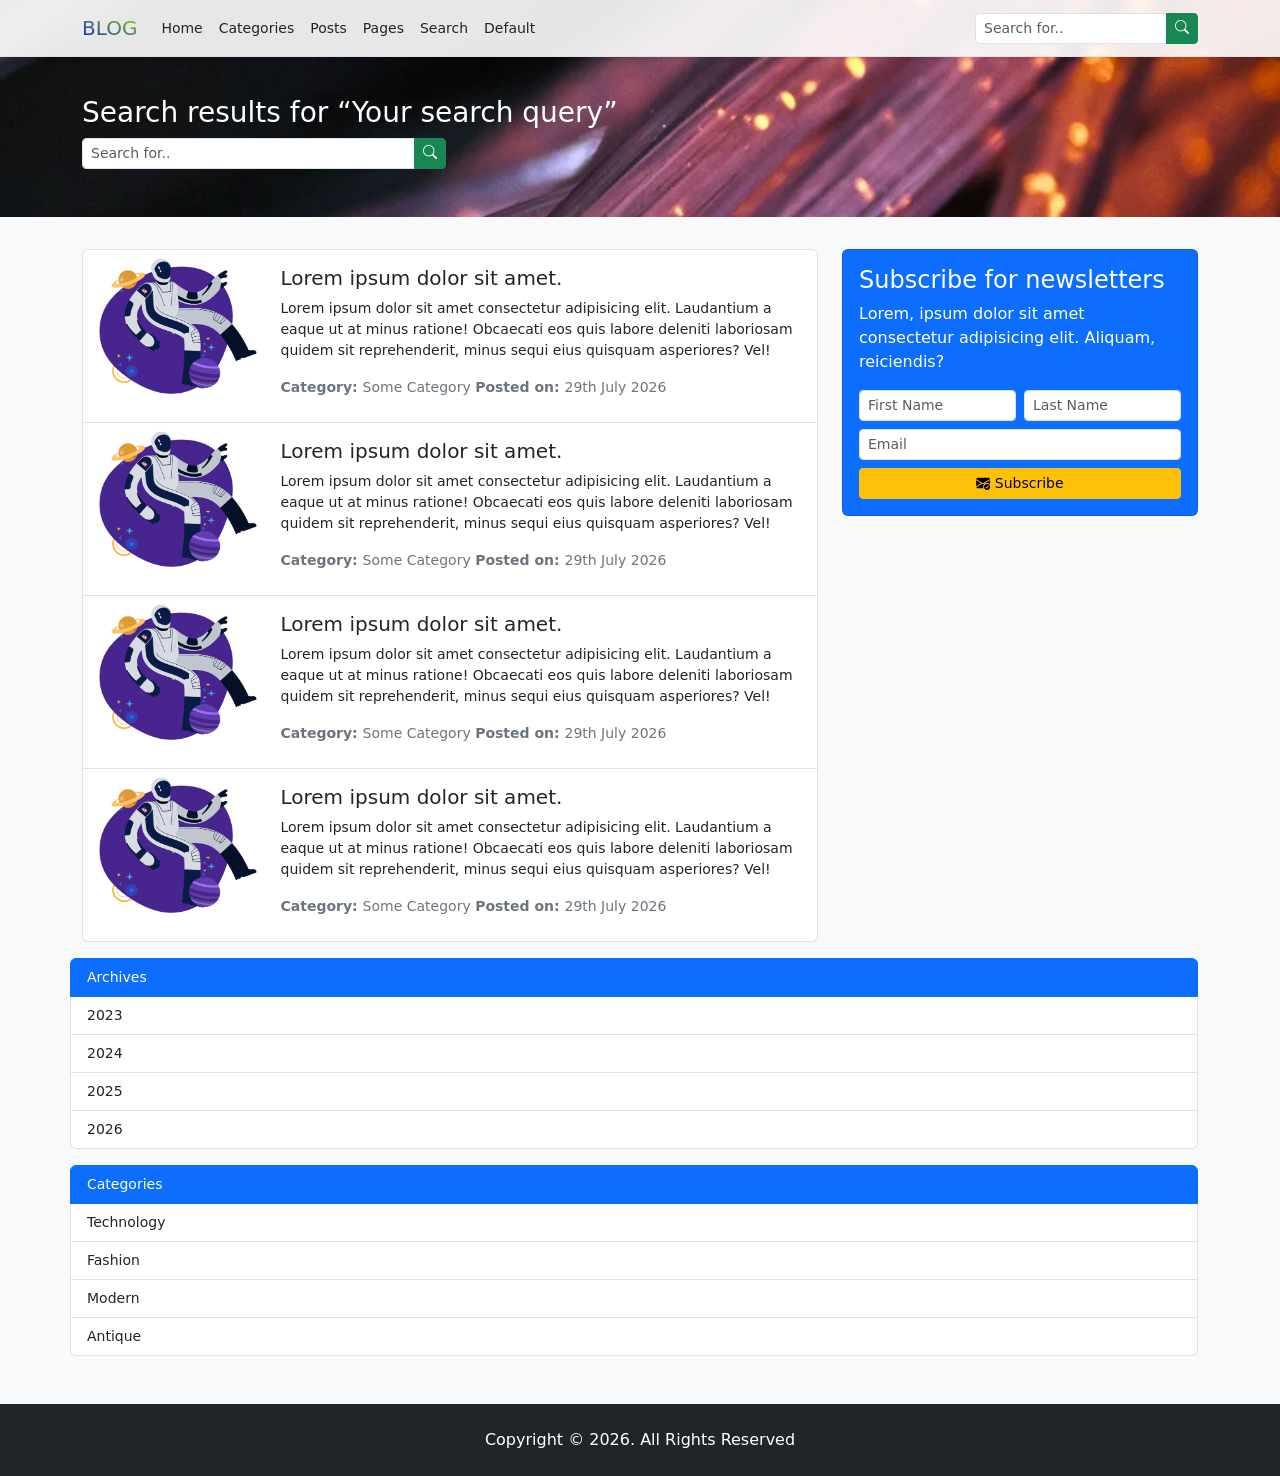
<file: search.html>
<!DOCTYPE html>
<html lang="en">
<head>
    <meta charset="UTF-8">
    <meta name="viewport" content="width=device-width, initial-scale=1.0">
    <title>Home Template</title>
    <link rel="stylesheet" href="https://cdn.jsdelivr.net/npm/bootstrap@5.3.8/dist/css/bootstrap.min.css">
    <link rel="stylesheet" href="https://cdn.jsdelivr.net/npm/bootstrap-icons@1.13.1/font/bootstrap-icons.min.css">
    <link rel="stylesheet" href="styles.css">
</head>
<body class="bg-light">
    
<!-- Navbar -->
<nav class="navbar navbar-expand-lg bg-white small border-bottom shadow-sm fixed-top custom-nav" style="--bs-bg-opacity: .9;">
    <div class="container">
        <a href="index.html" class="navbar-brand">
            <span class="brand-style brand-gradient">
                BLOG
            </span>
        </a>
        <button
            type="button"
            class="navbar-toggler"
            data-bs-toggle="collapse"
            data-bs-target="#blog-navbar"
            aria-controls="blog-navbar"
            aria-expanded="false"
            aria-label="Toggle Navigation">
            <span class="navbar-toggler-icon"></span>
        </button>
        <div class="collapse navbar-collapse" id="blog-navbar">
            <ul class="navbar-nav me-auto mb-2 mb-lg-0">
                <li class="nav-item">
                    <a href="index.html" class="nav-link text-dark">Home</a>
                </li>
                <li class="nav-item">
                    <a href="default.html" class="nav-link text-dark">Categories</a>
                </li>
                <li class="nav-item">
                    <a href="posts.html" class="nav-link text-dark">Posts</a>
                </li>
                <li class="nav-item">
                    <a href="page.html" class="nav-link text-dark">Pages</a>
                </li>
                <li class="nav-item">
                    <a href="search.html" class="nav-link text-dark">Search</a>
                </li>
                <li class="nav-item">
                    <a href="default.html" class="nav-link text-dark">Default</a>
                </li>
            </ul>
            <form class="d-flex" role="search">
                <div class="input-group">
                    <input type="search" class="form-control form-control-sm" placeholder="Search for..">
                    <button type="submit" class="btn btn-sm btn-success">
                        <i class="bi bi-search"></i>
                    </button>
                </div>
            </form>
        </div>
    </div>
</nav>
<!-- Navbar -->

<!-- Page Header -->
 <header class="main-page-header py-5 mb-3">
    <div class="container">
        <div class="row">
            <div class="col-md-6">
                <div class="page-header-holder mt-5 text-white">
                    <h1 class="fs-3">Search results for <q>Your search query</q></h1>
                    <form class="d-flex col-md-8" role="search">
                        <div class="input-group">
                            <input type="search" class="form-control form-control-sm" placeholder="Search for..">
                            <button type="submit" class="btn btn-sm btn-success">
                            <i class="bi bi-search"></i>
                            </button>
                        </div>
                    </form>
                </div>
            </div>
        </div>
    </div>
 </header>
<!-- Page Header -->

<!-- Post Loop -->
 <section class="post-loop py-3 mb-3">
    <div class="container">
        <div class="row">
            <div class="col-md-8">
                <div class="list-group mb-3">
                    <a href="#" class="list-group-item list-group-item-action text-dark">
                        <article class="row aligh-items-center">
                            <div class="col-md-3">
                                <img src="img/p.png" alt="" class="img-fluid rounded">
                            </div>
                            <div class="col-md-9">
                                <h3 class="fs-5 mt-2">Lorem ipsum dolor sit amet.</h3>
                                <p class="fw-light small">Lorem ipsum dolor sit amet consectetur adipisicing elit. Laudantium a eaque ut at minus ratione! Obcaecati eos quis labore deleniti laboriosam quidem sit reprehenderit, minus sequi eius quisquam asperiores? Vel!</p>
                                <p class="text-secondary small">
                                    <strong>Category: </strong> Some Category
                                    <strong>Posted on: </strong> 29th July 2026
                                </p>
                            </div>
                        </article>
                    </a>
                    <a href="#" class="list-group-item list-group-item-action text-dark">
                        <article class="row aligh-items-center">
                            <div class="col-md-3">
                                <img src="img/p.png" alt="" class="img-fluid rounded">
                            </div>
                            <div class="col-md-9">
                                <h3 class="fs-5 mt-2">Lorem ipsum dolor sit amet.</h3>
                                <p class="fw-light small">Lorem ipsum dolor sit amet consectetur adipisicing elit. Laudantium a eaque ut at minus ratione! Obcaecati eos quis labore deleniti laboriosam quidem sit reprehenderit, minus sequi eius quisquam asperiores? Vel!</p>
                                <p class="text-secondary small">
                                    <strong>Category: </strong> Some Category
                                    <strong>Posted on: </strong> 29th July 2026
                                </p>
                            </div>
                        </article>
                    </a>
                    <a href="#" class="list-group-item list-group-item-action text-dark">
                        <article class="row aligh-items-center">
                            <div class="col-md-3">
                                <img src="img/p.png" alt="" class="img-fluid rounded">
                            </div>
                            <div class="col-md-9">
                                <h3 class="fs-5 mt-2">Lorem ipsum dolor sit amet.</h3>
                                <p class="fw-light small">Lorem ipsum dolor sit amet consectetur adipisicing elit. Laudantium a eaque ut at minus ratione! Obcaecati eos quis labore deleniti laboriosam quidem sit reprehenderit, minus sequi eius quisquam asperiores? Vel!</p>
                                <p class="text-secondary small">
                                    <strong>Category: </strong> Some Category
                                    <strong>Posted on: </strong> 29th July 2026
                                </p>
                            </div>
                        </article>
                    </a>
                    <a href="#" class="list-group-item list-group-item-action text-dark">
                        <article class="row aligh-items-center">
                            <div class="col-md-3">
                                <img src="img/p.png" alt="" class="img-fluid rounded">
                            </div>
                            <div class="col-md-9">
                                <h3 class="fs-5 mt-2">Lorem ipsum dolor sit amet.</h3>
                                <p class="fw-light small">Lorem ipsum dolor sit amet consectetur adipisicing elit. Laudantium a eaque ut at minus ratione! Obcaecati eos quis labore deleniti laboriosam quidem sit reprehenderit, minus sequi eius quisquam asperiores? Vel!</p>
                                <p class="text-secondary small">
                                    <strong>Category: </strong> Some Category
                                    <strong>Posted on: </strong> 29th July 2026
                                </p>
                            </div>
                        </article>
                    </a>
                </div>
            </div>
            <div class="col-md-4">
                <div class="card text-bg-primary mb-3">
                    <div class="card-body">
                        <h3 class="fs-4">Subscribe for newsletters</h3>
                        <p>Lorem, ipsum dolor sit amet consectetur adipisicing elit. Aliquam, reiciendis?</p>
                        <form>
                            <div class="row gx-2">
                                <div class="col-md-6">
                                    <div class="mb-2">
                                        <input type="text" class="form-control form-control-sm" placeholder="First Name" required>
                                    </div>
                                </div>
                                <div class="col-md-6">
                                    <div class="mb-2">
                                        <input type="text" class="form-control form-control-sm" placeholder="Last Name" required>
                                    </div>
                                </div>
                                <div class="col-md-12">
                                    <div class="mb-2">
                                        <input type="email" class="form-control form-control-sm" placeholder="Email" required>
                                    </div>
                                </div>
                                <div class="col-md-12">
                                    <div class="d-grid">
                                        <button
                                            type="submit"
                                            class="btn btn-warning btn-sm">
                                            <i class="bi bi-envelope-check-fill"></i> 
                                            Subscribe
                                        </button>
                                    </div>
                                </div>
                            </div>
                        </form>
                    </div>
                </div>
            </div>
            <ul class="list-group small mb-3">
                <li class="list-group-item active">Archives</li>
                <li class="list-group-item list-group-item-action">
                    <a href="#" class="text-decoration-none text-dark">2023</a>
                </li>
                <li class="list-group-item list-group-item-action">
                    <a href="#" class="text-decoration-none text-dark">2024</a>
                </li>
                <li class="list-group-item list-group-item-action">
                    <a href="#" class="text-decoration-none text-dark">2025</a>
                </li>
                <li class="list-group-item list-group-item-action">
                    <a href="#" class="text-decoration-none text-dark">2026</a>
                </li>
            </ul>
            <ul class="list-group small mb-3">
                <li class="list-group-item active">Categories</li>
                <li class="list-group-item list-group-item-action">
                    <a href="#" class="text-decoration-none text-dark">Technology</a>
                </li>
                <li class="list-group-item list-group-item-action">
                    <a href="#" class="text-decoration-none text-dark">Fashion</a>
                </li>
                <li class="list-group-item list-group-item-action">
                    <a href="#" class="text-decoration-none text-dark">Modern</a>
                </li>
                <li class="list-group-item list-group-item-action">
                    <a href="#" class="text-decoration-none text-dark">Antique</a>
                </li>
            </ul>
        </div>
    </div>
 </section>
<!-- Post Loop -->


<!-- Blog Footer -->
 <footer class="main-footer text-bg-dark p-4 text-center">
    <p class="m-0">Copyright &copy; 2026. All Rights Reserved</p>
 </footer>
<!-- Blog Footer -->





<script src="https://cdn.jsdelivr.net/npm/bootstrap@5.3.8/dist/js/bootstrap.bundle.min.js"></script>
</body>
</html>
</file>
<file: styles.css>
.brand-gradient {
        background: #121FCF;
        background: linear-gradient(to top right, #121FCF 0%, #8ACF00 100%);
        -webkit-background-clip: text;
        -webkit-text-fill-color: transparent;
    }

    .banner-holder, .main-page-header {
        background-image: url(img/Banner.jpg);
        background-size: cover;
        background-position: bottom;
    }

    .custom-nav {
        backdrop-filter: blur(8px);
    }
</file>
